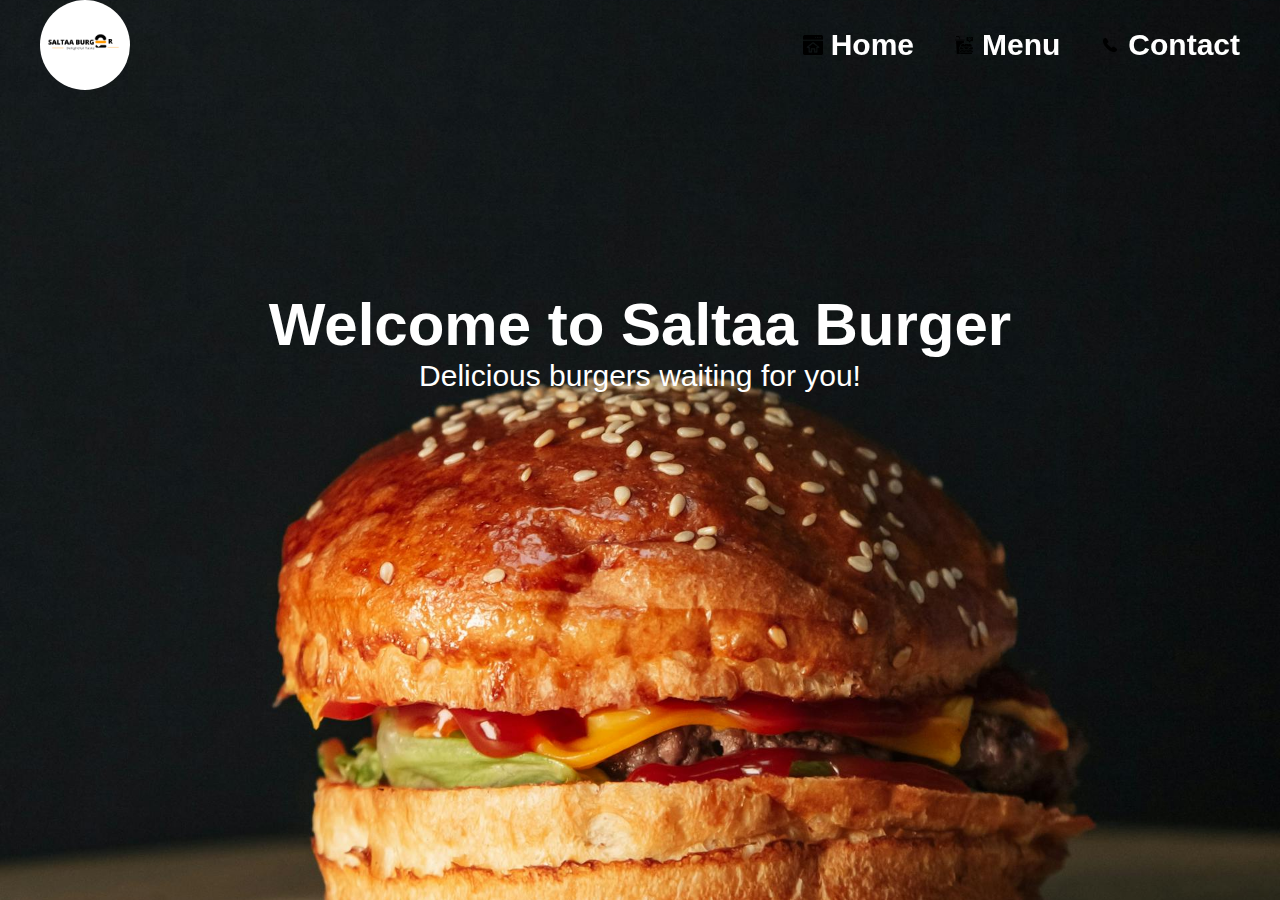
<file: index.html>
<!DOCTYPE html>
<html lang="en">
<head>
    <meta charset="UTF-8">
    <meta name="viewport" content="width=device-width, initial-scale=1.0">
    <title>SALTAA BURGER</title>
    <link rel="stylesheet" href="style.css">
</head>
<body>

    <!-- الهيدر -->
    <header>
        <img src="./img/logo.png" class="logo" alt="Logo">
        <nav>
            <ul class="menu">
                <li><a href="index.html"><img src="./img/homepage_1822861.png" class="icon" alt="home"> Home</a></li>
                <li><a href="manu.html"><img src="./img/burger_3752642.png" class="icon" alt="menu"> Menu</a></li>
                <li><a href="#"><img src="./img/phone_2354127.png" class="icon" alt="contact"> Contact</a></li>
            </ul>
        </nav>
    </header>

    <!-- المحتوى الرئيسي -->
    <main>
        <section class="content">
            <h1>Welcome to Saltaa Burger</h1>
            <p>Delicious burgers waiting for you!</p>
        </section>
    </main>

</body>
</html>
</file>
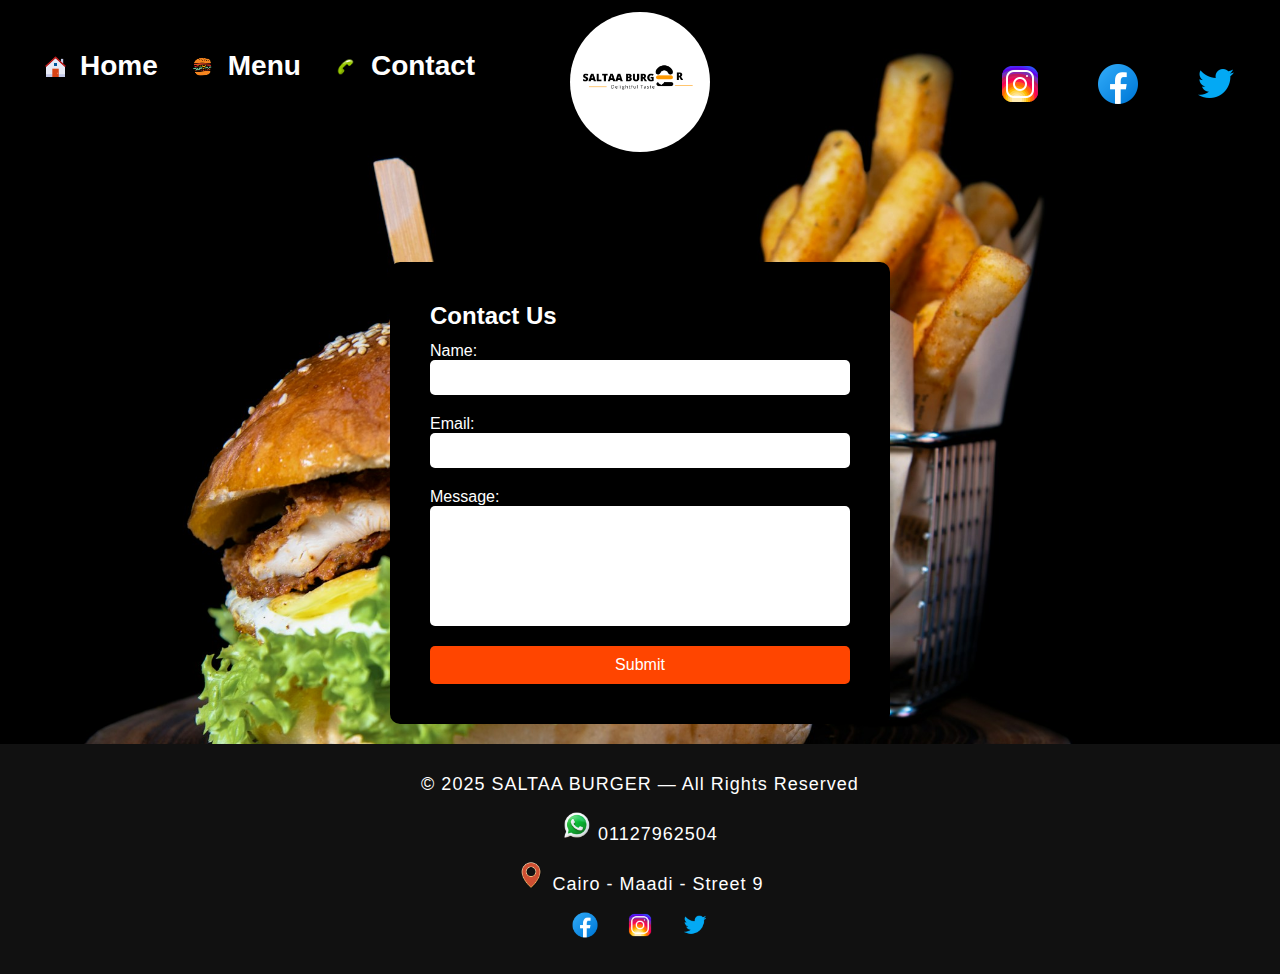
<file: contact.html>
<!DOCTYPE html>
<html lang="en">
<head>
    <meta charset="UTF-8">
    <meta name="viewport" content="width=device-width, initial-scale=1.0">
    <title>Contact</title>
    <link rel="stylesheet" href="contact.css">
</head>
<body>
    <header>
        <img src="./img/logo.png" class="logo" alt="Logo">
        <nav>
            <ul class="menu">
                <li><a href="index.html"><img src="./img/icons8-home-48.png" class="icon" alt="home"> Home</a></li>
                <li><a href="manu.html"><img src="./img/icons8-hamburger-48.png" class="icon" alt="menu"> Menu</a></li>
                <li><a href="contact.html"><img src="./img/icons8-call-64.png" class="icon" alt="contact"> Contact</a></li>
            </ul>
        </nav>
        <ul class="icon2">
             <li><a href="#"><img src="./img/icons8-instagram-logo-48.png" alt="Instagram"></a></li>
             <li><a href="#"><img src="./img/icons8-facebook-48.png" alt="Facebook"></a></li>
             <li><a href="#"><img src="./img/icons8-twitter-bird-48.png" alt="Twitter"></a></li>
        </ul>
    </header>

    <div class="contact-form">
      <span class="heading">Contact Us</span>
      <form>
        <label for="name">Name:</label>
        <input type="text" id="name" name="name" required>
        
        <label for="email">Email:</label>
        <input type="email" id="email" name="email" required>
        
        <label for="message">Message:</label>
        <textarea id="message" name="message" required></textarea>
        
        <button type="submit">Submit</button>
      </form>
    </div>

    <footer class="footer">
        <p>© 2025 SALTAA BURGER — All Rights Reserved</p>
        <p><a href="#"><img src="./img/icons8-whatsapp-logo-94.png" alt="WhatsApp"></a> 01127962504</p>
        <p><a href="#"><img src="./img/icons8-location-100.png" alt="Location"></a> Cairo - Maadi - Street 9</p>
        <div class="social-icons">
            <a href="#"><img src="./img/icons8-facebook-48.png" alt="Facebook"></a>
            <a href="#"><img src="./img/icons8-instagram-logo-48.png" alt="Instagram"></a>
            <a href="#"><img src="./img/icons8-twitter-bird-48.png" alt="Twitter"></a>
        </div>
    </footer>
</body>
</html>
</file>
<file: style.css>
/* إعادة ضبط المسافات */
* {
    margin: 0;
    padding: 0;
    box-sizing: border-box;
}

/* الخلفية */
body {
 background-image: url('./img/home\ phote.jpg');
    
    background-size: cover;
    background-position: center;
    background-repeat: no-repeat;
    padding-top: 120px; /* علشان الهيدر */
    font-family: Arial, sans-serif;
    width: 100%;
    height: 50vh;
}

/* الهيدر */
header {
    background-color: (255, 68, 0, 0.95);
    width: 100%;
    height: 90px;
    position: fixed;
    top: 0;
    left: 0;
    display: flex;
    justify-content: space-between;
    align-items: center;
    padding: 0 40px;
    z-index: 1000;
}

/* اللوجو */
.logo {
    width: 90px;
    height: 90px;
    border-radius: 80%;
}

/* قوائم الهيدر */
.menu {
    list-style: none;
    display: flex;
    gap: 40px;
}

.menu li a {
    text-decoration: none;
    font-size: 30px;
    font-weight: bold;
    color: white;
    display: flex;
    align-items: center;
    gap: 8px;
}

.menu li a:hover {
    color: yellow;
}

/* الأيقونات */
.icon {
    width: 20px;
    height: 20px;
    object-fit: contain;
}

/* محتوى الصفحة */
.content {
    text-align: center;
    color: white;
    padding: 50px 20px;
    position: relative;
    top: 120px;
    font-size: 30px;
}
</file>
<file: contact.css>
/* إعادة ضبط */
*{
    margin: 0;
    padding: 0;
    box-sizing: border-box;
}

html, body {
    width: 100%;
    overflow-x: hidden; /* يمنع السكرول الأفقي */
}

body {
    background-image: url('./img/home-phote2.jpg');
    background-size: cover;
    background-position: center;
    background-repeat: no-repeat;
    padding-top: 160px; /* مساحة للهيدر واللوجو */
    font-family: Arial, sans-serif;
    min-height: 100vh;
}

/* الهيدر */
header {
    width: 100%;
    display: flex;
    justify-content: space-between;
    align-items: center;
    padding: 0 40px;
    position: relative;
    z-index: 1000;
}

/* أيقونات السوشيال على اليسار */
.icon2 {
    display: flex;
    list-style: none;
    gap: 50px;
    align-items: center;
    position: relative;
    bottom: 100px;
}

/* المنيو على اليمين */
.menu {
    list-style: none;
    display: flex;
    gap: 30px;
    align-items: center;
}

/* لينكات الهيدر */
.menu li a {
    text-decoration: none;
    font-size: 28px;
    font-weight: bold;
    color: white;
    display: flex;
    align-items: center;
    gap: 10px;
    position: relative;
    bottom: 120px;
}

.menu li a:hover {
    color: orangered;
}

/* أيقونات */
.icon {
    width: 30px;
    height: 25px;
    object-fit: contain;
}

/* اللوجو في الوسط */
.logo {
    width: 140px;
    height: 140px;
    border-radius: 50%;
    position: absolute;
    left: 50%;
    bottom: 60px;
    transform: translateX(-50%);
    z-index: 100;
}

/* الفورم */
.contact-form {
    background-color: black;
    max-width: 500px;
    margin: 50px auto; 
    padding: 40px;
    border-radius: 10px;
    margin-bottom: 20px;
}

.contact-form .heading {
    font-size: 24px;
    color: white;
    margin-bottom: 12px;
    font-weight: bold;
    display: block;
}

.contact-form label {
    color: white;
}

.contact-form form {
    display: flex;
    flex-direction: column;
}

textarea {
    resize: none;
    height: 120px;
}

.contact-form input,
.contact-form textarea {
    padding: 10px;
    border: none;
    border-radius: 5px;
    margin-bottom: 20px;
}

.contact-form input:focus,
.contact-form textarea:focus {
    outline: none;
    box-shadow: 0 0 5px #ff6384;
    transform: scale(1.05);
    transition: transform 0.3s ease-in-out;
}

.contact-form button[type="submit"] {
    background-color: orangered;
    color: #fff;
    border: none;
    border-radius: 5px;
    padding: 10px 20px;
    font-size: 16px;
    cursor: pointer;
}

.contact-form button[type="submit"]:hover {
    transform: scale(1.1);
    transition: transform 0.3s ease-in-out;
}

/* الفوتر */
.footer {
    background-color: #111;
    color: #fff;
    text-align: center;
    padding: 30px 20px;
    margin-top: 0;
    width: 100%;
}

.footer p {
    margin-bottom: 15px;
    font-size: 18px;
    letter-spacing: 1px;
}

.social-icons {
    display: flex;
    justify-content: center;
    gap: 25px;
}

.social-icons img {
    width: 35px;
    height: 35px;
    object-fit: contain;
    transition: 0.3s;
}

.social-icons img:hover {
    transform: scale(1.2);
}

.footer img{
    width: 30px;
    height: 30px;
}

/* Media Queries لتصغير المقاسات على الشاشات الصغيرة بدون تغيير المكان */
@media (max-width: 1024px) {
    header{
        display: flex;
        flex-direction: column;
        height: auto;
        padding: 10px 0;
        gap: 10px;
    }
    .menu li a {
        font-size: 30px;
        position: relative;
        right: 0%;
        gap: 5px;
        bottom: 150px;
    }

    .icon {
        width: 20px;
        height: 20px;
    }

    .icon2 li img {
        width: 20px;
        height: 40px;
        position: relative;
        bottom: 20px;
        
    }

    .contact-form {
        width: 90%;
        padding: 30px;
        position: relative;
        bottom: 160px;
    }
}

@media (max-width: 768px) {
    .menu li a {
        font-size: 28px;
        
    }

    .logo {
         order:1;
        position: static;
        transform: none;
        margin: 0 auto;
        width: 100px;
        height: 50px;
        position: relative;
        bottom: 170px;
        left: 10px;
    }

    .contact-form {
        width: 90%;
        padding: 25px;
    }
}

@media (max-width: 480px) {
    body {
        overflow-x: hidden; /* يمنع السكرول على الموبايل */
    }

    .menu li a {
        font-size: 20px;
    }

    .contact-form {
        padding: 20px;
    }

    .icon2 li img {
        width: 30px;
        height: 25px;
           gap: 30px;
           position: relative;
           top: 80px;

    }

    .logo {
        width: 150px;
        height:100px;
   }
}
</file>
